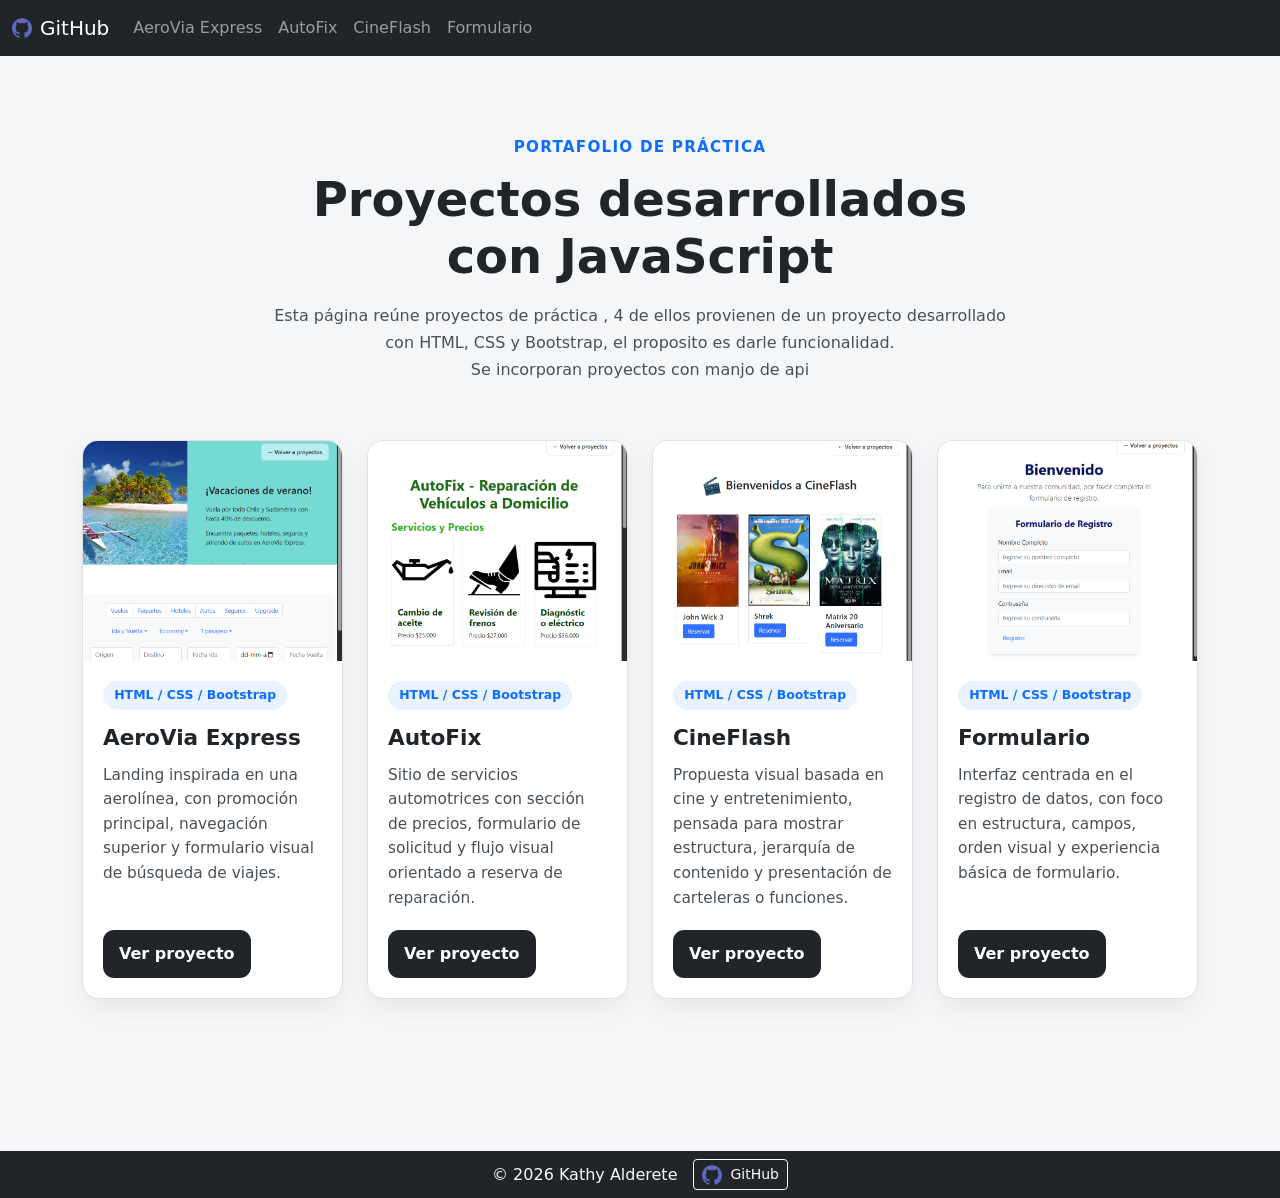
<file: index.html>
<!DOCTYPE html>
<html lang="es">

<head>
    <meta charset="UTF-8">
    <meta name="viewport" content="width=device-width, initial-scale=1.0">
    <title>Proyectos realizados con HTML y CSS</title>
    <link href="https://cdn.jsdelivr.net/npm/bootstrap@5.0.2/dist/css/bootstrap.min.css" rel="stylesheet"
        integrity="sha384-EVSTQN3/azprG1Anm3QDgpJLIm9Nao0Yz1ztcQTwFspd3yD65VohhpuuCOmLASjC" crossorigin="anonymous">
    <link rel="stylesheet" href="./assets/css/style.css">
</head>

<body>
    <nav class="navbar navbar-expand-lg navbar-dark bg-dark fixed-top">
        <div class="container-fluid">
            <a class="navbar-brand d-flex align-items-center gap-2" href="https://github.com/KathyAlde21"
                target="_blank" rel="noopener">
                <img src="./assets/img/github.png" alt="GitHub Logo" width="20" height="20" class="icon-github"
                    loading="lazy">
                <span>GitHub</span>
            </a>
            <button class="navbar-toggler" type="button" data-bs-toggle="collapse" data-bs-target="#navbarNav"
                aria-controls="navbarNav" aria-expanded="false" aria-label="Toggle navigation">
                <span class="navbar-toggler-icon"></span>
            </button>
            <div class="collapse navbar-collapse" id="navbarNav">
                <ul class="navbar-nav">
                    <li class="nav-item">
                        <a class="nav-link" href="./aerolinea/index.html">AeroVia Express</a>
                    </li>
                    <li class="nav-item">
                        <a class="nav-link" href="./autofix/index.html">AutoFix</a>
                    </li>
                    <li class="nav-item">
                        <a class="nav-link" href="./cineflash/index.html">CineFlash</a>
                    </li>
                    <li class="nav-item">
                        <a class="nav-link" href="./formulario-de-registro/index.html">Formulario</a>
                    </li>
                </ul>
            </div>
        </div>
    </nav>
    <div style="height: 56px;"></div> <!-- Espacio para navbar fija -->

    <main class="projects-home">
        <section class="hero-projects">
            <div class="container">
                <div class="hero-projects_content">
                    <p class="hero-projects_kicker">Portafolio de práctica</p>
                    <h1 class="hero-projects_title">Proyectos desarrollados con JavaScript</h1>
                    <p class="hero-projects_text">
                        <!-- agregar card con estos 4 -->
                        Esta página reúne proyectos de práctica , 4 de ellos provienen de un proyecto desarrollado
                        con HTML, CSS y Bootstrap, el proposito es darle funcionalidad.
                    </p> 

                    <p class="hero-projects_text">
                        <!-- en card diferente los nuevos proyectos -->
                        Se incorporan proyectos con manjo de api
                    </p>
                </div>
            </div>
        </section>

        <section class="projects-grid-section">
            <div class="container">
                <div class="row g-4">
                    <div class="col-12 col-md-6 col-xl-3">
                        <article class="project-card h-100">
                            <img src="./assets/img/aerolinea-portada.png" class="project-card_img"
                                alt="Vista previa del proyecto AeroVia Express">
                            <div class="project-card_body">
                                <span class="project-card_tag">HTML / CSS / Bootstrap</span>
                                <h2 class="project-card_title">AeroVia Express</h2>
                                <p class="project-card_text">
                                    Landing inspirada en una aerolínea, con promoción principal, navegación superior
                                    y formulario visual de búsqueda de viajes.
                                </p>
                                <a href="./aerolinea/index.html" class="project-card_btn">Ver proyecto</a>
                            </div>
                        </article>
                    </div>

                    <div class="col-12 col-md-6 col-xl-3">
                        <article class="project-card h-100">
                            <img src="./assets/img/autofix-portada.png" class="project-card_img"
                                alt="Vista previa del proyecto AutoFix">
                            <div class="project-card_body">
                                <span class="project-card_tag">HTML / CSS / Bootstrap</span>
                                <h2 class="project-card_title">AutoFix</h2>
                                <p class="project-card_text">
                                    Sitio de servicios automotrices con sección de precios, formulario de solicitud
                                    y flujo visual orientado a reserva de reparación.
                                </p>
                                <a href="./autofix/index.html" class="project-card_btn">Ver proyecto</a>
                            </div>
                        </article>
                    </div>

                    <div class="col-12 col-md-6 col-xl-3">
                        <article class="project-card h-100">
                            <img src="./assets/img/cineflash-portada.png" class="project-card_img"
                                alt="Vista previa del proyecto CineFlash">
                            <div class="project-card_body">
                                <span class="project-card_tag">HTML / CSS / Bootstrap</span>
                                <h2 class="project-card_title">CineFlash</h2>
                                <p class="project-card_text">
                                    Propuesta visual basada en cine y entretenimiento, pensada para mostrar estructura,
                                    jerarquía de contenido y presentación de carteleras o funciones.
                                </p>
                                <a href="./cineflash/index.html" class="project-card_btn">Ver proyecto</a>
                            </div>
                        </article>
                    </div>

                    <div class="col-12 col-md-6 col-xl-3">
                        <article class="project-card h-100">
                            <img src="./assets/img/formulario-portada.png" class="project-card_img"
                                alt="Vista previa del proyecto Formulario de Registro">
                            <div class="project-card_body">
                                <span class="project-card_tag">HTML / CSS / Bootstrap</span>
                                <h2 class="project-card_title">Formulario</h2>
                                <p class="project-card_text">
                                    Interfaz centrada en el registro de datos, con foco en estructura, campos,
                                    orden visual y experiencia básica de formulario.
                                </p>
                                <a href="./formulario-de-registro/index.html" class="project-card_btn">Ver proyecto</a>
                            </div>
                        </article>
                    </div>

                </div>
            </div>
        </section>
    </main>

    <!-- footer -->
    <div style="height: 56px;"></div> <!-- Espacio sobre el footer garantizado -->
    <footer class="bg-dark text-light">
        <div class="container py-2">
            <div class="d-flex justify-content-center align-items-center gap-3 flex-wrap">
                <p class="mb-0">&copy; 2026 Kathy Alderete</p>
                <a class="btn btn-outline-light btn-sm d-flex align-items-center gap-2"
                    href="https://github.com/KathyAlde21" target="_blank" rel="noopener">
                    <img src="./assets/img/github.png" alt="GitHub Logo" width="20" height="20" class="icon-github"
                        loading="lazy">
                    <span>GitHub</span>
                </a>
            </div>
        </div>
    </footer>
    <script src="https://cdn.jsdelivr.net/npm/@popperjs/core@2.9.2/dist/umd/popper.min.js"
        integrity="sha384-IQsoLXl5PILFhosVNubq5LC7Qb9DXgDA9i+tQ8Zj3iwWAwPtgFTxbJ8NT4GN1R8p"
        crossorigin="anonymous"></script>
    <script src="https://cdn.jsdelivr.net/npm/bootstrap@5.0.2/dist/js/bootstrap.min.js"
        integrity="sha384-cVKIPhGWiC2Al4u+LWgxfKTRIcfu0JTxR+EQDz/bgldoEyl4H0zUF0QKbrJ0EcQF"
        crossorigin="anonymous"></script>

</body>
</html>
</file>
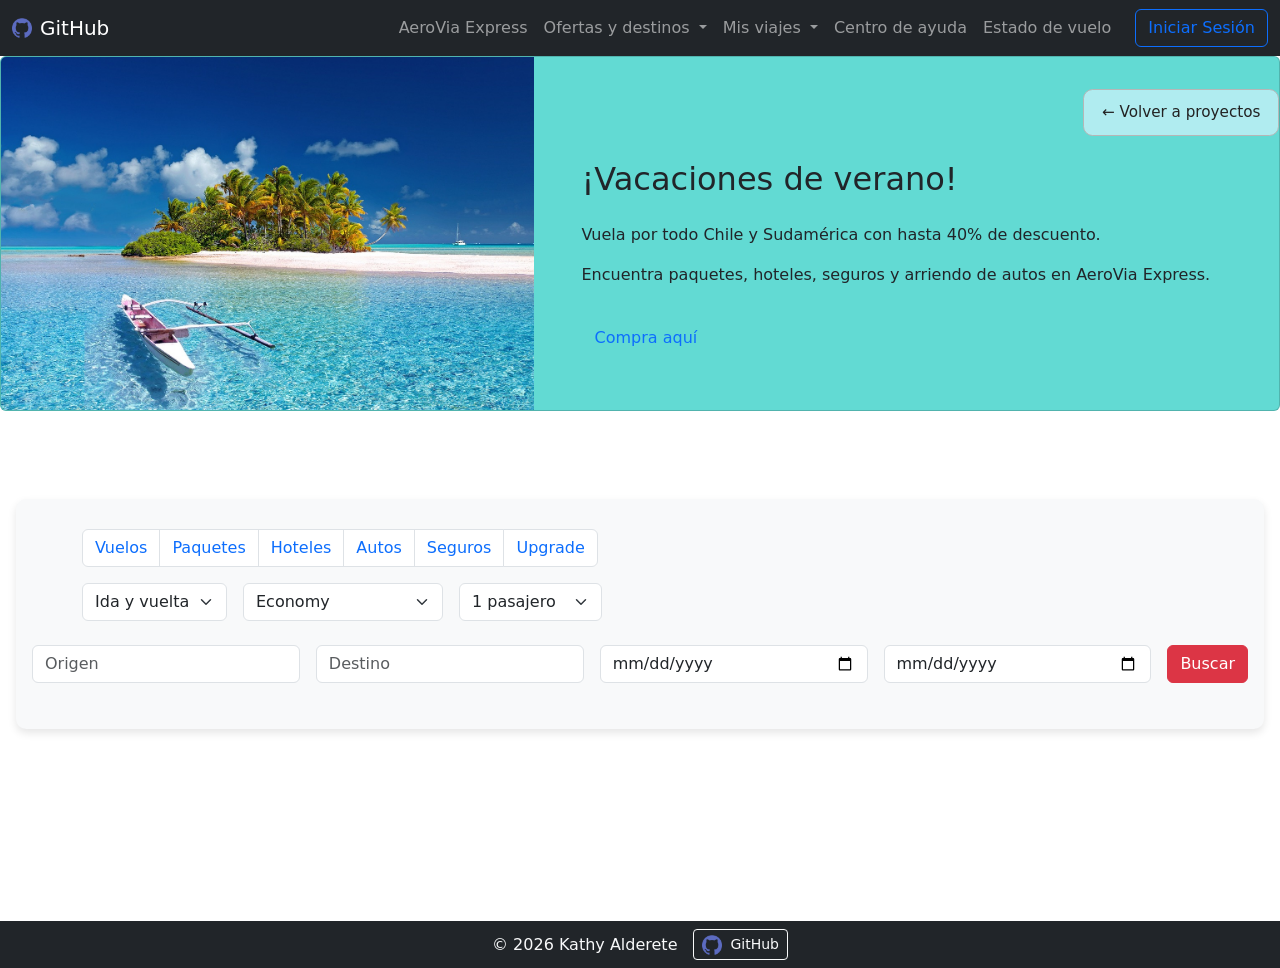
<file: aerolinea/index.html>
<!DOCTYPE html>
<html lang="en">

<head>
    <meta charset="UTF-8">
    <meta name="viewport" content="width=device-width, initial-scale=1.0">
    <title>AeroVia Express</title>
    <link href="https://cdn.jsdelivr.net/npm/bootstrap@5.0.2/dist/css/bootstrap.min.css" rel="stylesheet"
        integrity="sha384-EVSTQN3/azprG1Anm3QDgpJLIm9Nao0Yz1ztcQTwFspd3yD65VohhpuuCOmLASjC" crossorigin="anonymous">
    <link rel="stylesheet" href="./assets/css/style.css">
</head>

<body>
    <nav class="navbar navbar-expand-lg navbar-dark bg-dark fixed-top">
        <div class="container-fluid">
            <a class="navbar-brand d-flex align-items-center gap-2" href="https://github.com/KathyAlde21"
                target="_blank" rel="noopener">
                <img src="./assets/img/github.png" alt="GitHub Logo" width="20" height="20" class="icon-github"
                    loading="lazy">
                <span>GitHub</span>
            </a>
            <button class="navbar-toggler" type="button" data-bs-toggle="collapse"
                data-bs-target="#navbarSupportedContent" aria-controls="navbarSupportedContent" aria-expanded="false"
                aria-label="Toggle navigation">
                <span class="navbar-toggler-icon"></span>
            </button>
            <div class="collapse navbar-collapse" id="navbarSupportedContent">
                <ul class="navbar-nav ms-auto w-auto mb-2 mb-lg-0">
                    <li class="nav-item">
                        <a class="nav-link" href="#">AeroVia Express</a>
                    </li>
                    <!-- primer desplegable -->
                    <li class="nav-item dropdown">
                        <a class="nav-link dropdown-toggle" href="#" id="navbarDropdown" role="button"
                            data-bs-toggle="dropdown" aria-expanded="false">
                            Ofertas y destinos
                        </a>
                        <ul class="dropdown-menu" aria-labelledby="navbarDropdown">
                            <li><a class="dropdown-item" href="#">Oferta especial</a></li>
                            <li><a class="dropdown-item" href="#">Destinos populares</a></li>
                        </ul>
                    </li>
                    <!-- segundo desplegable -->
                    <li class="nav-item dropdown">
                        <a class="nav-link dropdown-toggle" href="#" id="navbarDropdown" role="button"
                            data-bs-toggle="dropdown" aria-expanded="false">
                            Mis viajes
                        </a>
                        <ul class="dropdown-menu" aria-labelledby="navbarDropdown">
                            <li><a class="dropdown-item" href="#">Historial de viajes</a></li>
                        </ul>
                    </li>
                    <!-- fin desplegables -->
                    <li class="nav-item">
                        <a class="nav-link" href="#">Centro de ayuda</a>
                    </li>
                    <li class="nav-item">
                        <a class="nav-link" href="#">Estado de vuelo</a>
                    </li>
                </ul>
                <!-- boton iniciar sesion -->
                <div class="d-flex align-items-center gap-2 ms-3">
                    <button class="btn btn-outline-primary" type="submit">Iniciar Sesión</button>
                </div>
            </div>
        </div>
    </nav>
    <div style="height: 56px;"></div> <!-- Espacio para navbar fija -->

    <main class="container-fluid px-0">
        <section class="promo-section">
            <div class="card promo-card overflow-hidden">
                <div class="row g-0">
                    <div class="col-12 col-md-5 d-flex align-items-center justify-content-center">
                        <img src="./assets/img/polynesia.jpg" class="promo-img" alt="polynesia">
                    </div>
                    <div class="col-12 col-md-7 mt-3">
                        <!-- link retorno a web principal -->
                        <div class="back-to-home d-grid gap-2 d-md-flex justify-content-md-end">
                                <!-- <button class=" btn me-md-2" type="button"> -->
                            <a href="../index.html" class="btn-back">← Volver a proyectos</a>
                            </button>
                        </div>
                        <!-- fin link -->
                        <div class="card-body d-flex flex-column justify-content-center h-125 px-4 px-md-5 py-4">
                            <h2 class="card-title">¡Vacaciones de verano!</h2>
                            <p class="card-text mt-3">Vuela por todo Chile y Sudamérica con hasta 40% de descuento.</p>
                            <p class="card-text">Encuentra paquetes, hoteles, seguros y arriendo de autos en AeroVia
                                Express.
                            </p>
                            <a 
                                href="#formViajes"
                                class="btn mt-3 align-self-start link-primary" 
                                id="btnIniciarSesion">
                                Compra aquí
                            </a>
                        </div>
                    </div>
                </div>
            </div>
        </section>

        <!-- formulario -->
        <section class="search-section">
            <div class="mb-5 mt-5" id="formViajes">
                <!-- primer y segundo segmento - imito lista navbar con ul-li -->
                <div class="container d-flex flex-column">
                    <ul class="pagination">
                        <li class="page-item">
                            <a class="page-link" href="#vuelos" id="vuelos">Vuelos</a>
                        </li>
                        <li class="page-item">
                            <a class="page-link" href="#paquetes" id="paquetes">Paquetes</a>
                        </li>
                        <li class="page-item">
                            <a class="page-link" href="#hoteles" id="hoteles">Hoteles</a>
                        </li>
                        <li class="page-item">
                            <a class="page-link" href="#autos" id="autos">Autos</a>
                        </li>
                        <li class="page-item">
                            <a class="page-link" href="#seguros" id="seguros">Seguros</a>
                        </li>
                        <li class="page-item">
                            <a class="page-link" href="#upgrade" id="upgrade">Upgrade</a>
                        </li>
                    </ul>
                    <div class="d-flex flex-wrap gap-3 mb-4" id="opcionesBusqueda">
                        <select id="tipoViaje" class="form-select w-auto">
                            <option value="ida-vuelta">Ida y vuelta</option>
                            <option value="solo-ida">Solo ida</option>
                        </select>                        
                        <select id="cabina" class="form-select w-auto">
                            <option value="economy">Economy</option>
                            <option value="premium">Premium Economy</option>
                        </select>
                        <select id="cantidadPasajeros" class="form-select w-auto">
                            <option value="1">1 pasajero</option>
                            <option value="2">2 pasajeros</option>
                            <option value="3">3 pasajeros</option>
                            <option value="4">4 pasajeros</option>
                        </select>
                    </div>
                </div>
                <!-- tercer segmento -->
                <form id="formBusquedaVuelos" class="search-bar d-flex gap-3 flex-wrap">
                    <input type="text" class="form-control custom-small-input" id="origenVuelo" placeholder="Origen" required>
                    <input type="text" class="form-control custom-small-input" id="destinoVuelo" placeholder="Destino" required>
                    <input type="date" class="form-control custom-date-input" id="fechaIda" required>
                    <input type="date" class="form-control custom-date-input" id="fechaVuelta" required>
                    <button type="submit" class="btn btn-danger">Buscar</button>
                </form>   
                <p id="mensajeBusqueda" class="mt-3 text-center"></p>
            </div>
        </section>
        <section class="container py-4">
            <div id="resumenBusqueda" class="mb-4 d-none"></div>
            <div id="resultadosVuelos" class="row g-4"></div>
        </section>
    </main>

    <!-- footer -->
    <div style="height: 56px;"></div> <!-- Espacio sobre el footer garantizado -->
    <footer class="bg-dark text-light">
        <div class="container py-2">
            <div class="d-flex justify-content-center align-items-center gap-3 flex-wrap">
                <p class="mb-0">&copy; 2026 Kathy Alderete</p>
                <a class="btn btn-outline-light btn-sm d-flex align-items-center gap-2"
                    href="https://github.com/KathyAlde21" target="_blank" rel="noopener">
                    <img src="./assets/img/github.png" alt="GitHub Logo" width="20" height="20" class="icon-github"
                        loading="lazy">
                    <span>GitHub</span>
                </a>
            </div>
        </div>
    </footer>

    <script src="https://cdn.jsdelivr.net/npm/@popperjs/core@2.9.2/dist/umd/popper.min.js"
        integrity="sha384-IQsoLXl5PILFhosVNubq5LC7Qb9DXgDA9i+tQ8Zj3iwWAwPtgFTxbJ8NT4GN1R8p"
        crossorigin="anonymous"></script>
    <script src="https://cdn.jsdelivr.net/npm/bootstrap@5.0.2/dist/js/bootstrap.min.js"
        integrity="sha384-cVKIPhGWiC2Al4u+LWgxfKTRIcfu0JTxR+EQDz/bgldoEyl4H0zUF0QKbrJ0EcQF"
        crossorigin="anonymous"></script>
    <script src="./assets/js/script.js"></script>
</body>

</html>
</file>
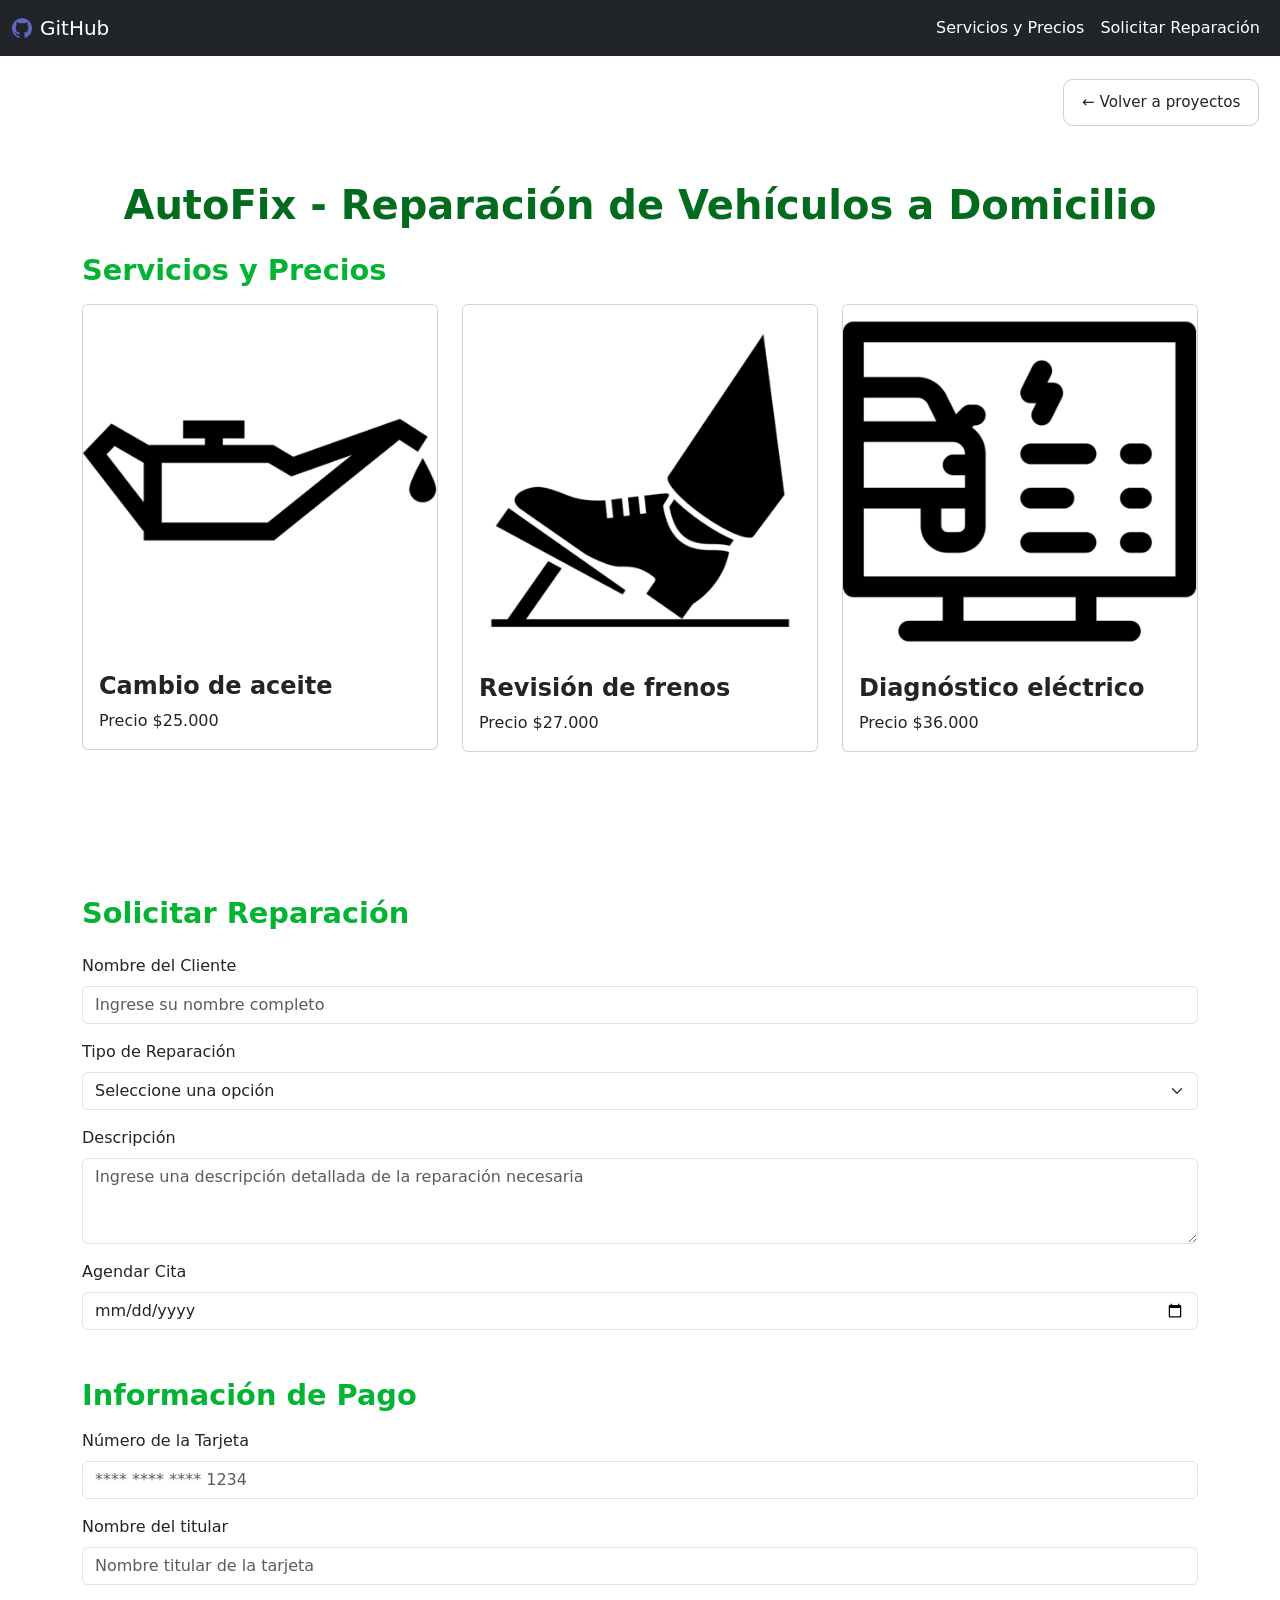
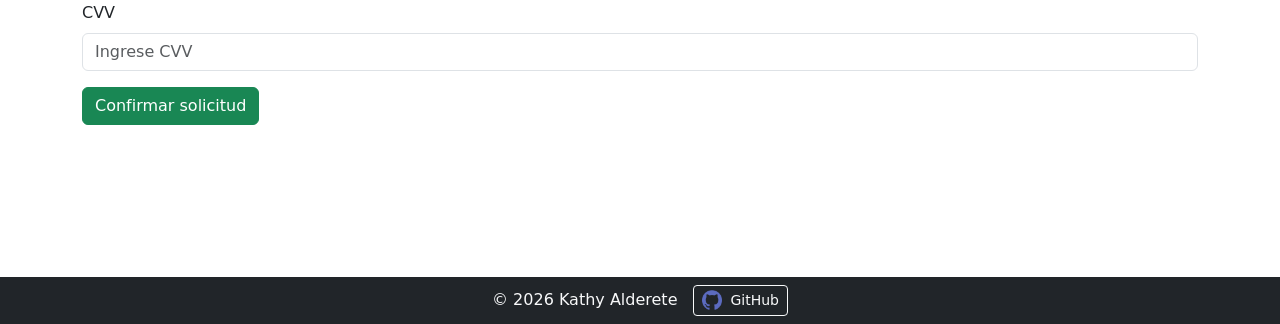
<file: autofix/index.html>
<!DOCTYPE html>
<html lang="es">
<head>
    <meta charset="UTF-8">
    <meta name="viewport" content="width=device-width, initial-scale=1.0">
    <title>AutoFix</title>
    <link href="https://cdn.jsdelivr.net/npm/bootstrap@5.0.2/dist/css/bootstrap.min.css" rel="stylesheet"
        integrity="sha384-EVSTQN3/azprG1Anm3QDgpJLIm9Nao0Yz1ztcQTwFspd3yD65VohhpuuCOmLASjC" crossorigin="anonymous">
    <link rel="stylesheet" href="./assets/css/style.css">
</head>

<body>
    <nav class="navbar navbar-expand-lg navbar-dark bg-dark fixed-top">
        <div class="container-fluid">
            <a class="navbar-brand d-flex align-items-center gap-2" href="https://github.com/KathyAlde21"
                target="_blank" rel="noopener">
                <img src="./assets/img/github.png" alt="GitHub Logo" width="20" height="20" class="icon-github"
                    loading="lazy">
                <span>GitHub</span>
            </a>
            <button class="navbar-toggler" type="button" data-bs-toggle="collapse" data-bs-target="#navbarNav"
                aria-controls="navbarNav" aria-expanded="false" aria-label="Toggle navigation">
                <span class="navbar-toggler-icon"></span>
            </button>
            <div class="collapse navbar-collapse" id="navbarNav">
                <ul class="navbar-nav ms-auto mb-2 mb-lg-0">
                    <li class="nav-item">
                        <a class="nav-link active" aria-current="page" href="#serviciosPrecios">Servicios y Precios</a>
                    </li>
                    <li class="nav-item">
                        <a class="nav-link active" aria-current="page" href="#formSolicitarReparacion">Solicitar
                            Reparación</a>
                    </li>
                </ul>
            </div>
        </div>
    </nav>
    <div style="height: 56px;"></div> <!-- Espacio para navbar fija -->

    <!-- link retorno a web principal -->
    <div class="back-to-home d-grid gap-2 d-md-flex justify-content-md-end">
        <button class=" btn me-md-2" type="button">
            <a href="../index.html" class="btn-back">← Volver a proyectos</a>
        </button>
    </div>

    <main class="container-fluid px-0">
        <section class="container py-5">
            <div class="mb-3" id="serviciosPrecios">
                <h1 class="mb-4 text-center" id="autofix">AutoFix - Reparación de Vehículos a Domicilio</h1>
                <h3>Servicios y Precios</h3>
            </div>
            <div class="row row-cols-1 row-cols-md-3 g-4">
                <div class="col">
                    <div class="card">
                        <img src="./assets/img/aceite-auto.png" class="card-img-top" alt="cambio de aceite">
                        <div class="card-body">
                            <h5 class="card-title">Cambio de aceite</h5>
                            <p class="card-text">Precio $25.000</p>
                        </div>
                    </div>
                </div>
                <div class="col">
                    <div class="card">
                        <img src="./assets/img/freno-auto.png" class="card-img-top" alt="revisión de frenos">
                        <div class="card-body">
                            <h5 class="card-title">Revisión de frenos</h5>
                            <p class="card-text">Precio $27.000</p>
                        </div>
                    </div>
                </div>
                <div class="col">
                    <div class="card">
                        <img src="./assets/img/diagnostico-electrico.png" class="card-img-top"
                            alt="diagnóstico eléctrico">
                        <div class="card-body">
                            <h5 class="card-title">Diagnóstico eléctrico</h5>
                            <p class="card-text">Precio $36.000</p>
                        </div>
                    </div>
                </div>
            </div>
        </section>
        <section class="container py-5 mt-5">
            <div class="mb-5" id="formSolicitarReparacion">
                <h3 class="mb-4">Solicitar Reparación</h3>
                <div class="container-formulario">
                    <form id="formReserva">
                        <div class="mb-3">
                            <label for="nombreCliente" class="form-label">Nombre del Cliente</label>
                            <input type="text" class="form-control" id="nombreCliente"
                                placeholder="Ingrese su nombre completo" required>
                        </div>
                        <div class="mb-3">
                            <label for="tipoReparacion" class="form-label">Tipo de Reparación</label>
                            <select class="form-select" id="tipoReparacion" required>
                                <option value="">Seleccione una opción</option>
                                <option value="aceite">Cambio de aceite</option>
                                <option value="frenos">Revisión de frenos</option>
                                <option value="electrico">Diagnóstico eléctrico</option>
                            </select>
                        </div>
                        <div class="mb-3">
                            <label for="descripcionReparacion" class="form-label">Descripción</label>
                            <textarea class="form-control" id="descripcionReparacion" rows="3"
                                placeholder="Ingrese una descripción detallada de la reparación necesaria"
                                required></textarea>
                        </div>
                        <div class="mb-3">
                            <label for="fechaCita" class="form-label">Agendar Cita</label>
                            <input type="date" class="form-control" id="fechaCita" required>
                        </div>
                        <h4 class="mb-3 mt-5">Información de Pago</h4>
                        <div class="mb-3">
                            <label for="numeroTarjeta" class="form-label">Número de la Tarjeta</label>
                            <input type="text" class="form-control" id="numeroTarjeta" placeholder="**** **** **** 1234"
                                required>
                        </div>
                        <div class="mb-3">
                            <label for="nombreTitular" class="form-label">Nombre del titular</label>
                            <input type="text" class="form-control" id="nombreTitular"
                                placeholder="Nombre titular de la tarjeta" required>
                        </div>
                        <div class="mb-3">
                            <label for="cvvTarjeta" class="form-label">CVV</label>
                            <input type="text" class="form-control" id="cvvTarjeta" placeholder="Ingrese CVV" required>
                        </div>
                        <p id="mensajeReserva" class="mt-2 mb-3 text-center"></p>
                        <button type="submit" class="btn btn-success" id="btnReserva">Confirmar solicitud</button>
                    </form>
                </div>
            </div>
        </section>
    </main>

    <div style="height: 56px;"></div> <!-- Espacio sobre el footer garantizado -->
    <footer class="bg-dark text-light">
        <div class="container py-2">
            <div class="d-flex justify-content-center align-items-center gap-3 flex-wrap">
                <p class="mb-0">&copy; 2026 Kathy Alderete</p>
                <a class="btn btn-outline-light btn-sm d-flex align-items-center gap-2"
                    href="https://github.com/KathyAlde21" target="_blank" rel="noopener">
                    <img src="./assets/img/github.png" alt="GitHub Logo" width="20" height="20" class="icon-github"
                        loading="lazy">
                    <span>GitHub</span>
                </a>
            </div>
        </div>
    </footer>

    <script src="https://cdn.jsdelivr.net/npm/@popperjs/core@2.9.2/dist/umd/popper.min.js"
        integrity="sha384-IQsoLXl5PILFhosVNubq5LC7Qb9DXgDA9i+tQ8Zj3iwWAwPtgFTxbJ8NT4GN1R8p"
        crossorigin="anonymous"></script>
    <script src="https://cdn.jsdelivr.net/npm/bootstrap@5.0.2/dist/js/bootstrap.min.js"
        integrity="sha384-cVKIPhGWiC2Al4u+LWgxfKTRIcfu0JTxR+EQDz/bgldoEyl4H0zUF0QKbrJ0EcQF"
        crossorigin="anonymous"></script>
    <script src="./assets/js/script.js"></script>
</body>

</html>
</file>
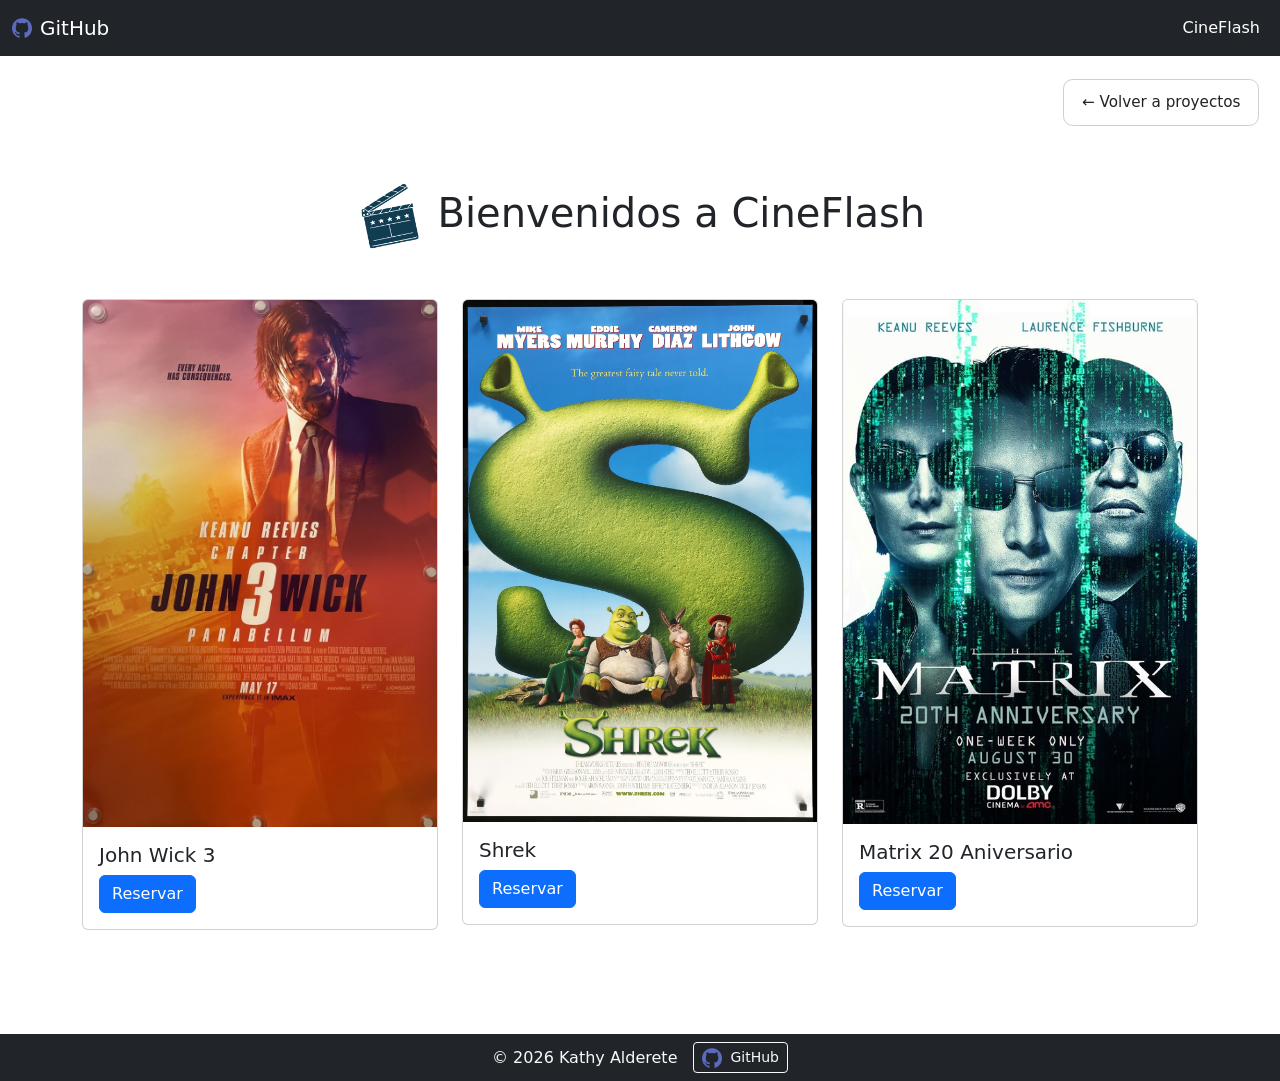
<file: cineflash/index.html>
<!DOCTYPE html>
<html lang="en">

<head>
    <meta charset="UTF-8">
    <meta name="viewport" content="width=device-width, initial-scale=1.0">
    <title>CineFlash</title>
    <link href="https://cdn.jsdelivr.net/npm/bootstrap@5.0.2/dist/css/bootstrap.min.css" rel="stylesheet"
        integrity="sha384-EVSTQN3/azprG1Anm3QDgpJLIm9Nao0Yz1ztcQTwFspd3yD65VohhpuuCOmLASjC" crossorigin="anonymous">
    <link rel="stylesheet" href="./assets/css/style.css">
</head>

<body>
    <nav class="navbar navbar-expand-lg navbar-dark bg-dark fixed-top">
        <div class="container-fluid">
            <a class="navbar-brand d-flex align-items-center gap-2" href="https://github.com/KathyAlde21"
                target="_blank" rel="noopener">
                <img src="./assets/img/github.png" alt="GitHub Logo" width="20" height="20" class="icon-github"
                    loading="lazy">
                <span>GitHub</span>
            </a>
            <button class="navbar-toggler" type="button" data-bs-toggle="collapse" data-bs-target="#navbarNav"
                aria-controls="navbarNav" aria-expanded="false" aria-label="Toggle navigation">
                <span class="navbar-toggler-icon"></span>
            </button>
            <div class="collapse navbar-collapse" id="navbarNav">
                <ul class="navbar-nav ms-auto mb-2 mb-lg-0">
                    <li class="nav-item">
                        <a class="nav-link active" aria-current="page" href="./index.html">CineFlash</a>
                    </li>
                </ul>
            </div>
        </div>
    </nav>
    <div style="height: 56px;"></div> <!-- Espacio para navbar fija -->

    <!-- link retorno a web principal -->
    <div class="back-to-home d-grid gap-2 d-md-flex justify-content-md-end">
                <button class=" btn me-md-2" type="button">
        <a href="../index.html" class="btn-back">← Volver a proyectos</a>
        </button>
    </div>

    <main class="container py-5">
        <section>
            <div class="mb-5" id="serviciosPrecios">
                <h1 class="mb-4 text-center" id="cineflash">
                    <img src="./assets/img/claqueta-de-cine.webp" alt="claqueta de cine" width="70" height="70"
                        class="icon-cineflash" loading="lazy">
                    Bienvenidos a CineFlash
                </h1>
            </div>
            <div class="row row-cols-1 row-cols-md-3 g-4">
                <div class="col">
                    <div class="card">
                        <img src="./assets/img/john-wick-3.jpg" class="card-img-top" alt="john wick">
                        <div class="card-body">
                            <h5 class="card-title">John Wick 3</h5>
                            <a 
                                class="btn btn-primary btn-reservar"
                                href="./pages/reserva.html" 
                                role="button" 
                                data-pelicula="John Wick 3"
                                data-precio="4500">
                                Reservar
                            </a>
                        </div>
                    </div>
                </div>
                <div class="col">
                    <div class="card">
                        <img src="./assets/img/shrek_2001_film.webp" class="card-img-top" alt="shrek uno">
                        <div class="card-body">
                            <h5 class="card-title">Shrek</h5>
                            <a 
                                class="btn btn-primary btn-reservar" 
                                href="./pages/reserva.html"
                                role="button" 
                                data-pelicula="Shrek"
                                data-precio="4000">
                                Reservar
                            </a>
                        </div>
                    </div>
                </div>
                <div class="col">
                    <div class="card">
                        <img src="./assets/img/matrix.jpg" class="card-img-top" alt="matrix">
                        <div class="card-body">
                            <h5 class="card-title">Matrix 20 Aniversario</h5>
                            <a 
                                class="btn btn-primary btn-reservar"
                                href="./pages/reserva.html" 
                                role="button"
                                data-pelicula="Matrix 20 Aniversario" 
                                data-precio="5000">
                                Reservar
                            </a>
                        </div>
                    </div>
                </div>
            </div>
        </section>
    </main>
    <div style="height: 56px;"></div> <!-- Espacio sobre el footer garantizado -->
    <footer class="bg-dark text-light">
        <div class="container py-2">
            <div class="d-flex justify-content-center align-items-center gap-3 flex-wrap">
                <p class="mb-0">&copy; 2026 Kathy Alderete</p>
                <a class="btn btn-outline-light btn-sm d-flex align-items-center gap-2"
                    href="https://github.com/KathyAlde21" target="_blank" rel="noopener">
                    <img src="./assets/img/github.png" alt="GitHub Logo" width="20" height="20" class="icon-github"
                        loading="lazy">
                    <span>GitHub</span>
                </a>
            </div>
        </div>
    </footer>

    <script src="https://cdn.jsdelivr.net/npm/@popperjs/core@2.9.2/dist/umd/popper.min.js"
        integrity="sha384-IQsoLXl5PILFhosVNubq5LC7Qb9DXgDA9i+tQ8Zj3iwWAwPtgFTxbJ8NT4GN1R8p"
        crossorigin="anonymous"></script>
    <script src="https://cdn.jsdelivr.net/npm/bootstrap@5.0.2/dist/js/bootstrap.min.js"
        integrity="sha384-cVKIPhGWiC2Al4u+LWgxfKTRIcfu0JTxR+EQDz/bgldoEyl4H0zUF0QKbrJ0EcQF"
        crossorigin="anonymous"></script>
    <script src="./assets/js/script.js"></script>
</body>

</html>
</file>
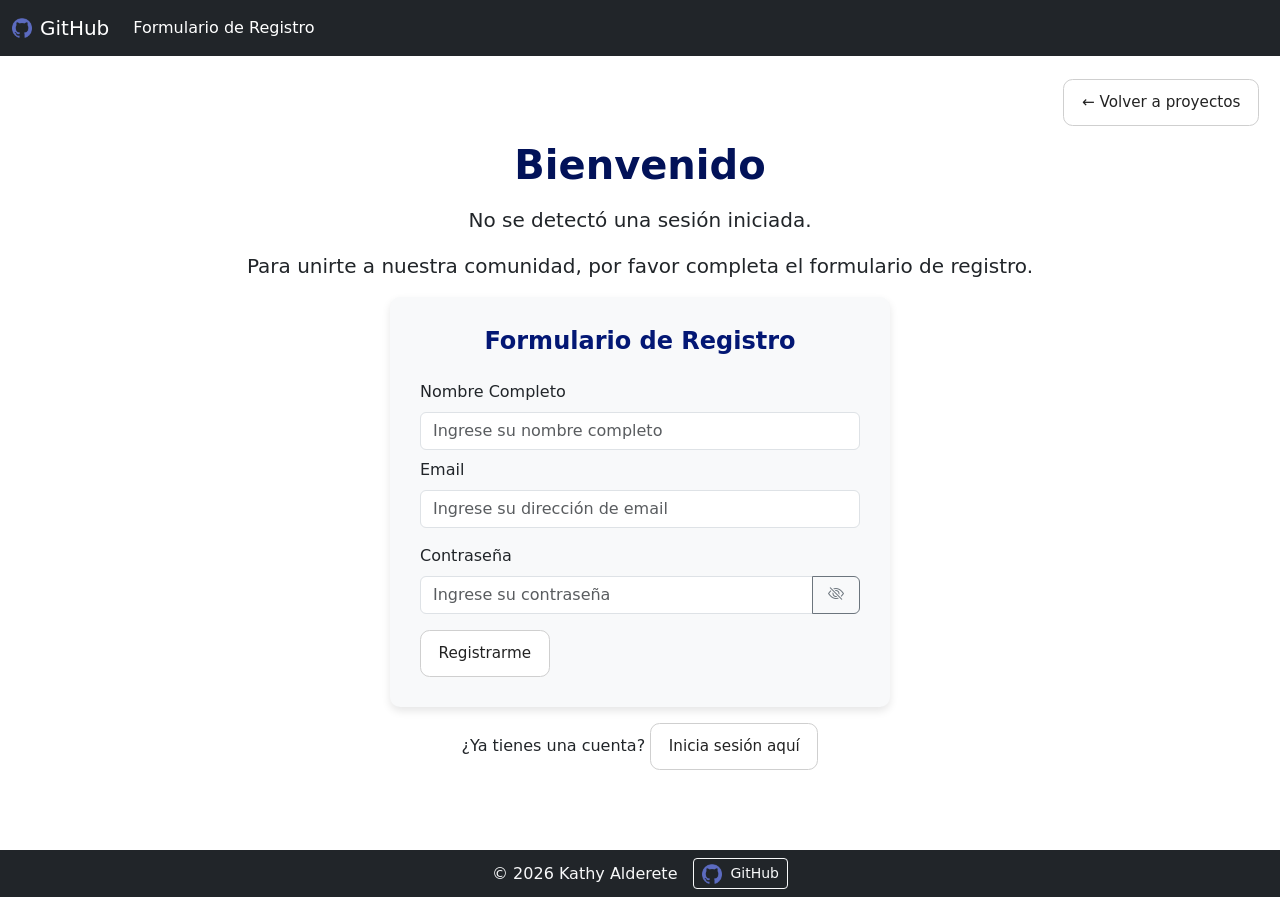
<file: formulario-de-registro/index.html>
<!DOCTYPE html>
<html lang="en">

<head>
    <meta charset="UTF-8">
    <meta name="viewport" content="width=device-width, initial-scale=1.0">
    <title>Formulario de Registro</title>
    <link href="https://cdn.jsdelivr.net/npm/bootstrap@5.0.2/dist/css/bootstrap.min.css" rel="stylesheet"
        integrity="sha384-EVSTQN3/azprG1Anm3QDgpJLIm9Nao0Yz1ztcQTwFspd3yD65VohhpuuCOmLASjC" crossorigin="anonymous">
    <link rel="stylesheet" href="https://cdn.jsdelivr.net/npm/bootstrap-icons@1.11.3/font/bootstrap-icons.min.css">
    <link rel="stylesheet" href="./assets/css/style.css">
</head>

<body>
    <nav class="navbar navbar-expand-lg navbar-dark bg-dark fixed-top">
        <div class="container-fluid">
            <a class="navbar-brand d-flex align-items-center gap-2" href="https://github.com/KathyAlde21"
                target="_blank" rel="noopener">
                <img src="./assets/img/github.png" alt="GitHub Logo" width="20" height="20" class="icon-github"
                    loading="lazy">
                <span>GitHub</span>
            </a>
            <button class="navbar-toggler" type="button" data-bs-toggle="collapse" data-bs-target="#navbarNav"
                aria-controls="navbarNav" aria-expanded="false" aria-label="Toggle navigation">
                <span class="navbar-toggler-icon"></span>
            </button>
            <div class="collapse navbar-collapse" id="navbarNav">
                <div class="navbar-nav">
                    <a class="nav-link active" aria-current="page" href="#formRegistro">Formulario de Registro</a>
                </div>
            </div>
        </div>
    </nav>
    <div style="height: 56px;"></div> <!-- Espacio para navbar fija -->

    <!-- link retorno a web principal -->
    <div class="back-to-home d-grid gap-2 d-md-flex justify-content-md-end">
        <button class=" btn me-md-2" type="button">
            <a href="../index.html" class="btn-back">← Volver a proyectos</a>
        </button>
    </div>

    <main class="container py-2">
        <section>
            <div class="text-center mb-2">
                <h1 class="mb-2">Bienvenido</h1>
                <p id="resumenIngreso" class="lead text-center mt-3"></p>
                <p class="lead">Para unirte a nuestra comunidad, por favor completa el formulario de registro.</p>
            </div>
        </section>
        <section>
            <!-- Formulario de Registro con validadores -->
            <div class="mb-2" id="formRegistro">
                <h2 class="text-center mb-4" id="registro">Formulario de Registro</h2>
                <div class="container-formulario">
                    <form id="formRegistroUsuario">
                        <div class="mb-2">
                            <label for="nombreRegistro" class="form-label">Nombre Completo</label>
                            <input type="text" class="form-control" id="nombreRegistro"
                                placeholder="Ingrese su nombre completo" required>
                        </div>
                        <div class="mb-3">
                            <label for="emailRegistro" class="form-label">Email</label>
                            <input type="email" class="form-control" id="emailRegistro"
                                placeholder="Ingrese su dirección de email" required>
                            <div id="mensajeRegistro" class="mt-2 text-center"></div>
                        </div>
                        <div class="mb-3">
                            <label for="passwordRegistro" class="form-label">Contraseña</label>
                            <div class="input-group">
                                <input type="password" class="form-control" id="passwordRegistro"
                                    placeholder="Ingrese su contraseña" required>
                                <button class="btn btn-outline-secondary toggle-password" type="button"
                                    data-target="passwordRegistro" aria-label="Mostrar u ocultar contraseña">
                                    <i class="bi bi-eye-slash"></i>
                                </button>
                            </div>
                        </div>
                        <button type="submit" class="btn" id="btnRegistro">Registrarme</button>
                    </form>
                </div>
            </div>
            <p class="text-center mt-3">
                ¿Ya tienes una cuenta?
                <a class="btn text-decoration-none" id="btnIniciarSesion" href="./pages/inicio_sesion.html">
                    Inicia sesión aquí
                </a>
            </p>
        </section>
    </main>

    <!-- footer -->
    <div style="height: 56px;"></div> <!-- Espacio sobre el footer garantizado -->
    <footer class="bg-dark text-light">
        <div class="container py-2">
            <div class="d-flex justify-content-center align-items-center gap-3 flex-wrap">
                <p class="mb-0">&copy; 2026 Kathy Alderete</p>
                <a class="btn btn-outline-light btn-sm d-flex align-items-center gap-2"
                    href="https://github.com/KathyAlde21" target="_blank" rel="noopener">
                    <img src="./assets/img/github.png" alt="GitHub Logo" width="20" height="20" class="icon-github"
                        loading="lazy">
                    <span>GitHub</span>
                </a>
            </div>
        </div>
    </footer>

    <script src="https://cdn.jsdelivr.net/npm/@popperjs/core@2.9.2/dist/umd/popper.min.js"
        integrity="sha384-IQsoLXl5PILFhosVNubq5LC7Qb9DXgDA9i+tQ8Zj3iwWAwPtgFTxbJ8NT4GN1R8p"
        crossorigin="anonymous"></script>
    <script src="https://cdn.jsdelivr.net/npm/bootstrap@5.0.2/dist/js/bootstrap.min.js"
        integrity="sha384-cVKIPhGWiC2Al4u+LWgxfKTRIcfu0JTxR+EQDz/bgldoEyl4H0zUF0QKbrJ0EcQF"
        crossorigin="anonymous"></script>
    <script src="./assets/js/script.js"></script>
</body>

</html>
</file>
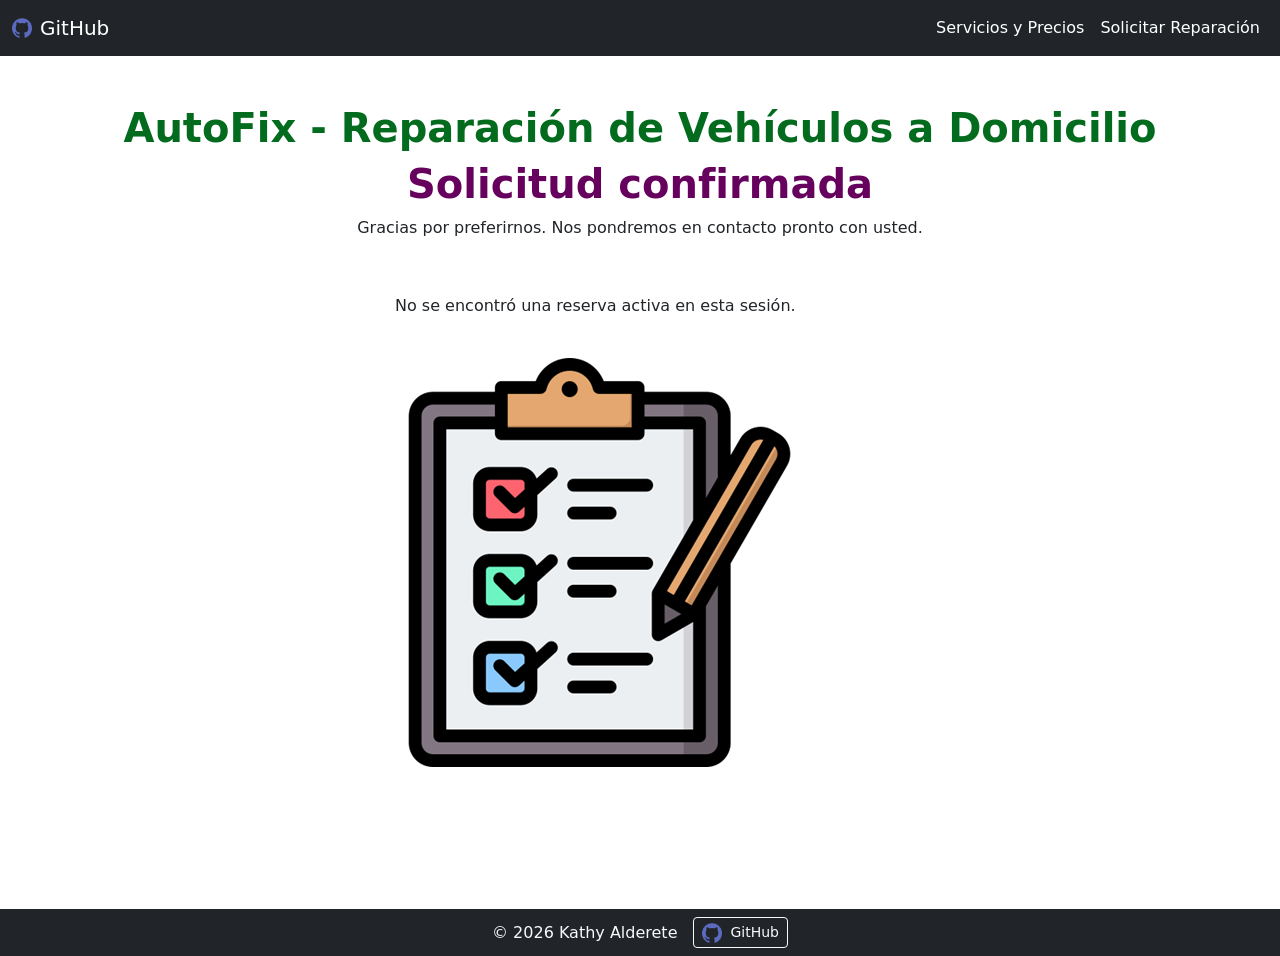
<file: autofix/pages/confirmacion.html>
<!DOCTYPE html>
<html lang="es">

<head>
    <meta charset="UTF-8">
    <meta name="viewport" content="width=device-width, initial-scale=1.0">
    <title>Confirmacion AutoFix</title>
    <link href="https://cdn.jsdelivr.net/npm/bootstrap@5.0.2/dist/css/bootstrap.min.css" rel="stylesheet"
        integrity="sha384-EVSTQN3/azprG1Anm3QDgpJLIm9Nao0Yz1ztcQTwFspd3yD65VohhpuuCOmLASjC" crossorigin="anonymous">
    <link rel="stylesheet" href="../assets/css/style.css">
</head>

<body>
    <nav class="navbar navbar-expand-lg navbar-dark bg-dark fixed-top">
        <div class="container-fluid">
            <a class="navbar-brand d-flex align-items-center gap-2" href="https://github.com/KathyAlde21"
                target="_blank" rel="noopener">
                <img src="../assets/img/github.png" alt="GitHub Logo" width="20" height="20" class="icon-github"
                    loading="lazy">
                <span>GitHub</span>
            </a>
            <button class="navbar-toggler" type="button" data-bs-toggle="collapse" data-bs-target="#navbarNav"
                aria-controls="navbarNav" aria-expanded="false" aria-label="Toggle navigation">
                <span class="navbar-toggler-icon"></span>
            </button>
            <div class="collapse navbar-collapse" id="navbarNav">
                <ul class="navbar-nav ms-auto mb-2 mb-lg-0">
                    <li class="nav-item">
                        <a class="nav-link active" aria-current="page" href="../index.html">Servicios y Precios</a>
                    </li>
                    <li class="nav-item">
                        <a class="nav-link active" aria-current="page" href="../index.html">Solicitar Reparación</a>
                    </li>
                </ul>
            </div>
        </div>
    </nav>
    <div style="height: 56px;"></div> <!-- Espacio para navbar fija -->

    <main class="container py-5">
        <section>
            <div class="container mb-2" id="serviciosPrecios">
                <div class="text-center mb-4">
                    <h1 id="autofix">AutoFix - Reparación de Vehículos a Domicilio</h1>
                    <h2 id="confirmado">Solicitud confirmada</h2>
                    <p>Gracias por preferirnos. Nos pondremos en contacto pronto con usted.</p>
                </div>
                <div id="datosReserva">
                    <p id="detalleCliente"></p>
                    <p id="detalleServicio"></p>
                    <p id="detalleFecha"></p>
                    <p id="detalleSolicitud"></p>
                    <p id="detallePago" class="fw-bold"></p>
                    <img src="../assets/img/check.png" alt="check" class="img-fluid mt-4">
                </div>
            </div>
        </section>
    </main>

    <!-- footer -->
    <div style="height: 56px;"></div> <!-- Espacio sobre el footer garantizado -->
    <footer class="bg-dark text-light">
        <div class="container py-2">
            <div class="d-flex justify-content-center align-items-center gap-3 flex-wrap">
                <p class="mb-0">&copy; 2026 Kathy Alderete</p>
                <a class="btn btn-outline-light btn-sm d-flex align-items-center gap-2"
                    href="https://github.com/KathyAlde21" target="_blank" rel="noopener">
                    <img src="../assets/img/github.png" alt="GitHub Logo" width="20" height="20" class="icon-github"
                        loading="lazy">
                    <span>GitHub</span>
                </a>
            </div>
        </div>
    </footer>

    <script src="https://cdn.jsdelivr.net/npm/@popperjs/core@2.9.2/dist/umd/popper.min.js"
        integrity="sha384-IQsoLXl5PILFhosVNubq5LC7Qb9DXgDA9i+tQ8Zj3iwWAwPtgFTxbJ8NT4GN1R8p"
        crossorigin="anonymous"></script>
    <script src="https://cdn.jsdelivr.net/npm/bootstrap@5.0.2/dist/js/bootstrap.min.js"
        integrity="sha384-cVKIPhGWiC2Al4u+LWgxfKTRIcfu0JTxR+EQDz/bgldoEyl4H0zUF0QKbrJ0EcQF"
        crossorigin="anonymous"></script>
    <script src="../assets/js/script.js"></script>
</body>

</html>
</file>
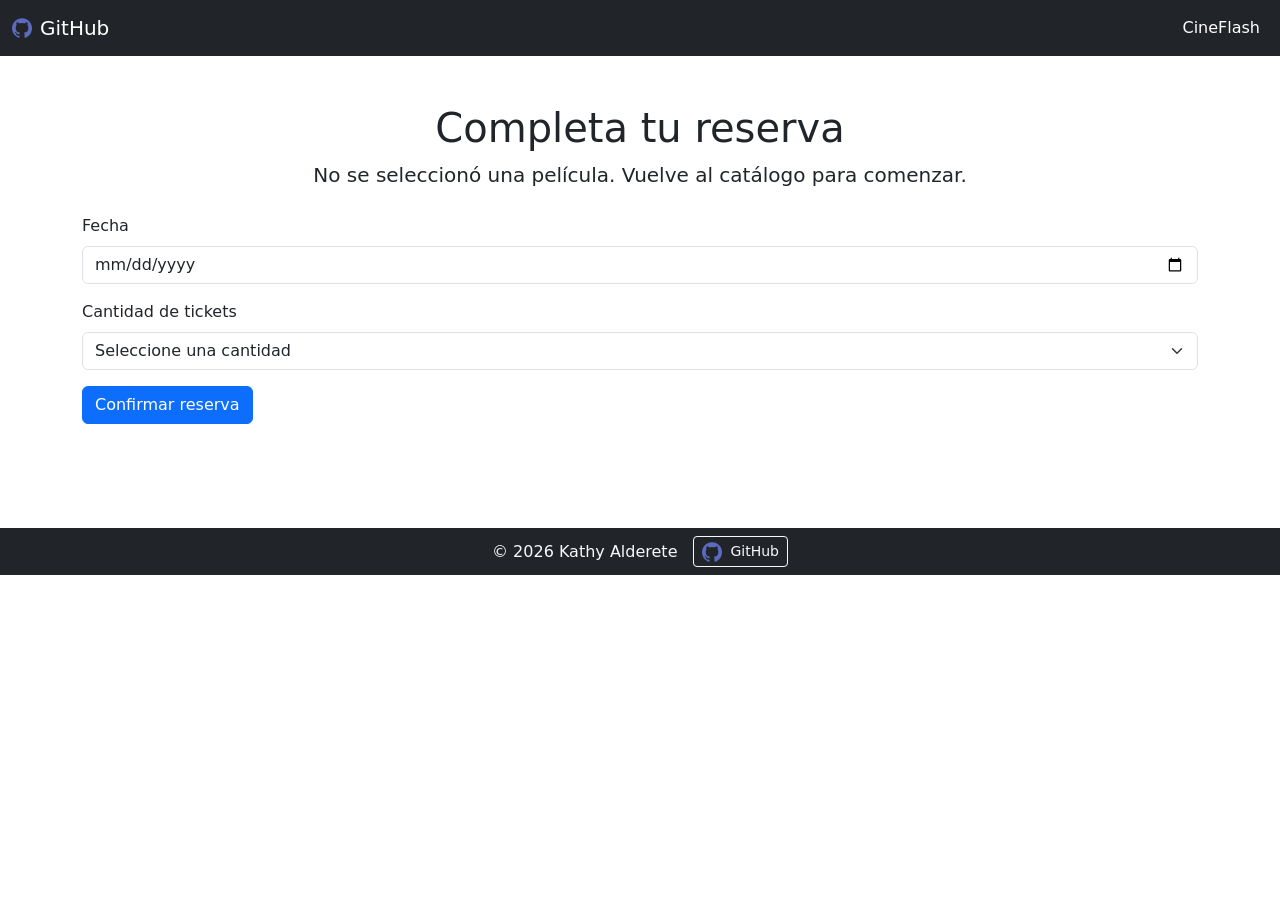
<file: cineflash/pages/reserva.html>
<!DOCTYPE html>
<html lang="en">

<head>
    <meta charset="UTF-8">
    <meta name="viewport" content="width=device-width, initial-scale=1.0">
    <title>CineFlash</title>
    <link href="https://cdn.jsdelivr.net/npm/bootstrap@5.0.2/dist/css/bootstrap.min.css" rel="stylesheet"
        integrity="sha384-EVSTQN3/azprG1Anm3QDgpJLIm9Nao0Yz1ztcQTwFspd3yD65VohhpuuCOmLASjC" crossorigin="anonymous">
    <link rel="stylesheet" href="../assets/css/style.css">
</head>

<body>
    <nav class="navbar navbar-expand-lg navbar-dark bg-dark fixed-top">
        <div class="container-fluid">
            <a class="navbar-brand d-flex align-items-center gap-2" href="https://github.com/KathyAlde21"
                target="_blank" rel="noopener">
                <img src="../assets/img/github.png" alt="GitHub Logo" width="20" height="20" class="icon-github"
                    loading="lazy">
                <span>GitHub</span>
            </a>
            <button class="navbar-toggler" type="button" data-bs-toggle="collapse" data-bs-target="#navbarNav"
                aria-controls="navbarNav" aria-expanded="false" aria-label="Toggle navigation">
                <span class="navbar-toggler-icon"></span>
            </button>
            <div class="collapse navbar-collapse" id="navbarNav">
                <ul class="navbar-nav ms-auto mb-2 mb-lg-0">
                    <li class="nav-item">
                        <a class="nav-link active" aria-current="page" href="../index.html">CineFlash</a>
                    </li>
                </ul>
            </div>
        </div>
    </nav>
    <div style="height: 56px;"></div> <!-- Espacio para navbar fija -->

    <main class="container py-5">
        <section id="formularioReserva">
            <div class="text-center mb-4">
                <h1>Completa tu reserva</h1>
                <p id="peliculaSeleccionada" class="lead"></p>
            </div>
            <div class="container-formulario" id="formRegistro">
                <form id="formReservaCine">
                    <div class="mb-3">
                        <label for="fechaFuncion" class="form-label">Fecha</label>
                        <input type="date" class="form-control" id="fechaFuncion" required>
                    </div>
                    <div class="mb-3">
                        <label for="cantidadTickets" class="form-label">Cantidad de tickets</label>
                        <select class="form-select" id="cantidadTickets" required>
                            <option value="">Seleccione una cantidad</option>
                            <option value="1">1 ticket</option>
                            <option value="2">2 tickets</option>
                            <option value="3">3 tickets</option>
                            <option value="4">4 tickets</option>
                            <option value="5">5 tickets</option>
                            <option value="6">6 tickets</option>
                        </select>
                    </div>
                    <p id="totalReserva" class="fw-bold text-center mt-3"></p>
                    <p id="mensajeReserva" class="mt-2 mb-3 text-center"></p>
                    <button type="submit" class="btn btn-primary" id="btnConfirmarReserva">
                        Confirmar reserva
                    </button>
                </form>
            </div>
        </section>
        <section id="confirmacionReserva" class="text-center d-none">
            <h1>Reserva Exitosa</h1>
            <p>¡Gracias por reservar tu película con CineFlash!</p>
            <p id="detallePelicula"></p>
            <p id="detalleFecha"></p>
            <p id="detalleCantidad"></p>
            <p id="detalleTotal" class="fw-bold"></p>
            <p id="codigoReserva"></p>
            <img src="../assets/img/tickets-pop-corn-drink-amd-glasses.png" alt="Tickets, cabritas, bebida y lentes 3d"
                width="350" class="icon-reserva" loading="lazy">
        </section>
    </main>

    <div style="height: 56px;"></div> <!-- Espacio sobre el footer garantizado -->
    <footer class="bg-dark text-light">
        <div class="container py-2">
            <div class="d-flex justify-content-center align-items-center gap-3 flex-wrap">
                <p class="mb-0">&copy; 2026 Kathy Alderete</p>
                <a class="btn btn-outline-light btn-sm d-flex align-items-center gap-2"
                    href="https://github.com/KathyAlde21" target="_blank" rel="noopener">
                    <img src="../assets/img/github.png" alt="GitHub Logo" width="20" height="20" class="icon-github"
                        loading="lazy">
                    <span>GitHub</span>
                </a>
            </div>
        </div>
    </footer>

    <script src="https://cdn.jsdelivr.net/npm/@popperjs/core@2.9.2/dist/umd/popper.min.js"
        integrity="sha384-IQsoLXl5PILFhosVNubq5LC7Qb9DXgDA9i+tQ8Zj3iwWAwPtgFTxbJ8NT4GN1R8p"
        crossorigin="anonymous"></script>
    <script src="https://cdn.jsdelivr.net/npm/bootstrap@5.0.2/dist/js/bootstrap.min.js"
        integrity="sha384-cVKIPhGWiC2Al4u+LWgxfKTRIcfu0JTxR+EQDz/bgldoEyl4H0zUF0QKbrJ0EcQF"
        crossorigin="anonymous"></script>
    <script src="../assets/js/script.js"></script>
</body>

</html>
</file>
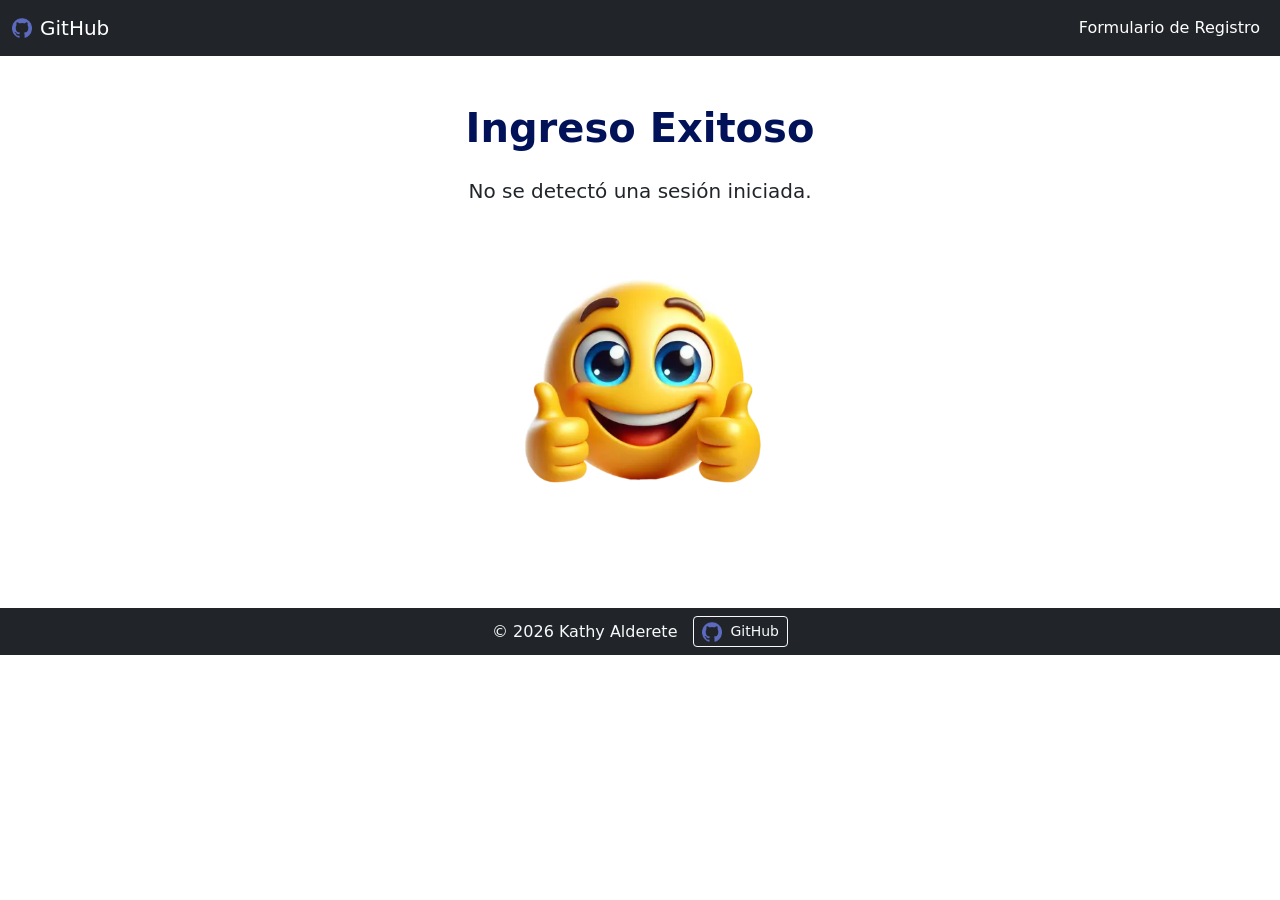
<file: formulario-de-registro/pages/ingresado.html>
<!DOCTYPE html>
<html lang="en">

<head>
    <meta charset="UTF-8">
    <meta name="viewport" content="width=device-width, initial-scale=1.0">
    <title>Registro Exitoso</title>
    <link href="https://cdn.jsdelivr.net/npm/bootstrap@5.0.2/dist/css/bootstrap.min.css" rel="stylesheet"
        integrity="sha384-EVSTQN3/azprG1Anm3QDgpJLIm9Nao0Yz1ztcQTwFspd3yD65VohhpuuCOmLASjC" crossorigin="anonymous">
    <link rel="stylesheet" href="../assets/css/style.css">
</head>

<body>
    <nav class="navbar navbar-expand-lg navbar-dark bg-dark fixed-top">
        <div class="container-fluid">
            <a class="navbar-brand d-flex align-items-center gap-2" href="https://github.com/KathyAlde21"
                target="_blank" rel="noopener">
                <img src="../assets/img/github.png" alt="GitHub Logo" width="20" height="20" class="icon-github"
                    loading="lazy">
                <span>GitHub</span>
            </a>
            <button class="navbar-toggler" type="button" data-bs-toggle="collapse" data-bs-target="#navbarNav"
                aria-controls="navbarNav" aria-expanded="false" aria-label="Toggle navigation">
                <span class="navbar-toggler-icon"></span>
            </button>
            <div class="collapse navbar-collapse" id="navbarNav">
                <ul class="navbar-nav ms-auto mb-2 mb-lg-0">
                    <li class="nav-item">
                        <a class="nav-link active" aria-current="page" href="../index.html">Formulario de Registro</a>
                    </li>
            </div>
        </div>
    </nav>
    <div style="height: 56px;"></div> <!-- Espacio para navbar fija -->

    <main class="container py-5">
        <section>
            <div class="text-center mb-5">
                <h1 class="mb-4">Ingreso Exitoso</h1>
                <p id="resumenIngreso" class="lead text-center mt-3"></p>
            </div>
            <img src="../assets/img/smiling-emoji-face.webp" alt="Emoji sonriente" class="img-fluid mx-auto d-block"
                id="emoji">
        </section>
    </main>

    <div style="height: 56px;"></div> <!-- Espacio sobre el footer garantizado -->
    <footer class="bg-dark text-light">
        <div class="container py-2">
            <div class="d-flex justify-content-center align-items-center gap-3 flex-wrap">
                <p class="mb-0">&copy; 2026 Kathy Alderete</p>
                <a class="btn btn-outline-light btn-sm d-flex align-items-center gap-2"
                    href="https://github.com/KathyAlde21" target="_blank" rel="noopener">
                    <img src="../assets/img/github.png" alt="GitHub Logo" width="20" height="20" class="icon-github"
                        loading="lazy">
                    <span>GitHub</span>
                </a>
            </div>
        </div>
    </footer>

    <script src="https://cdn.jsdelivr.net/npm/@popperjs/core@2.9.2/dist/umd/popper.min.js"
        integrity="sha384-IQsoLXl5PILFhosVNubq5LC7Qb9DXgDA9i+tQ8Zj3iwWAwPtgFTxbJ8NT4GN1R8p"
        crossorigin="anonymous"></script>
    <script src="https://cdn.jsdelivr.net/npm/bootstrap@5.0.2/dist/js/bootstrap.min.js"
        integrity="sha384-cVKIPhGWiC2Al4u+LWgxfKTRIcfu0JTxR+EQDz/bgldoEyl4H0zUF0QKbrJ0EcQF"
        crossorigin="anonymous"></script>
    <script src="../assets/js/script.js"></script>

</body>

</html>
</file>
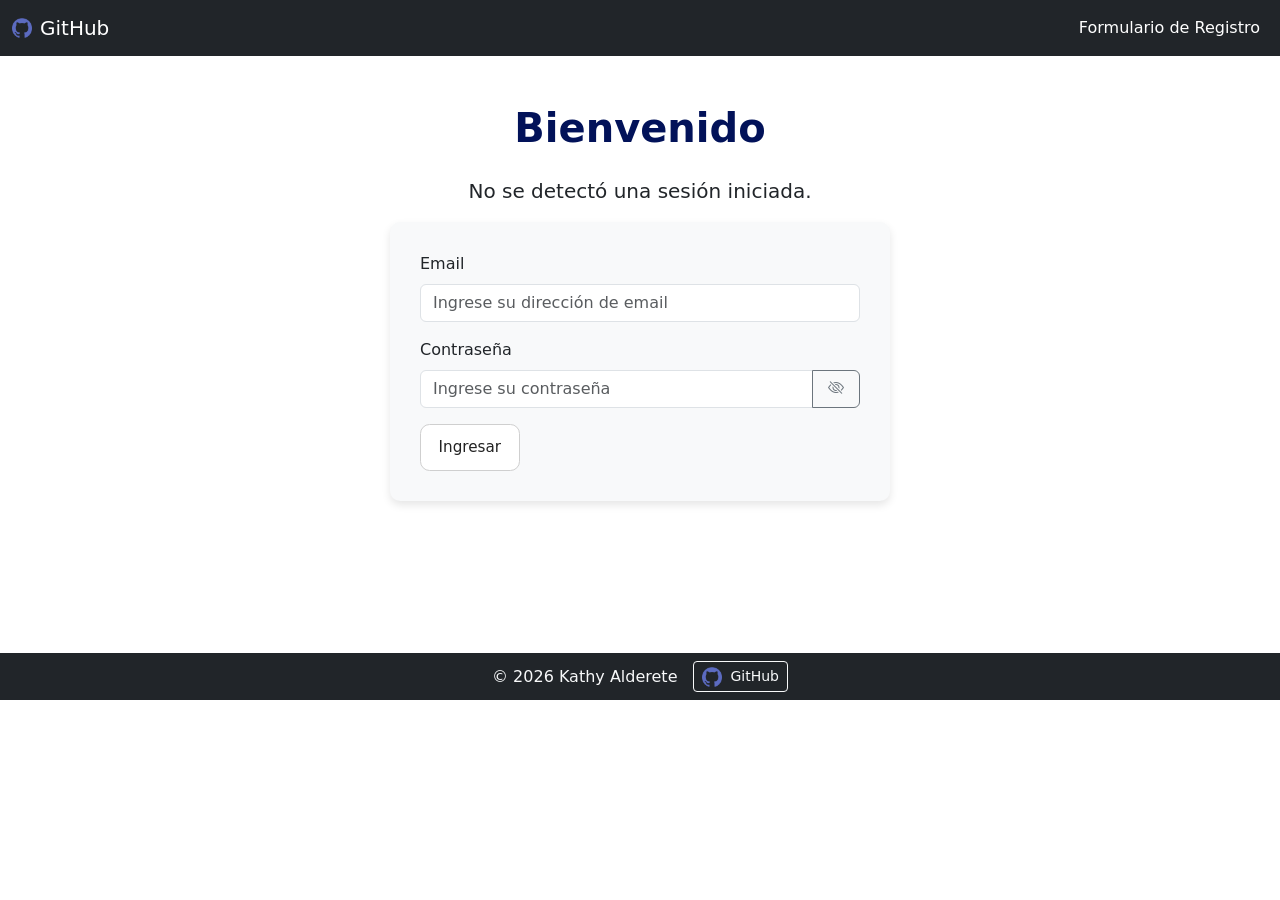
<file: formulario-de-registro/pages/inicio_sesion.html>
<!DOCTYPE html>
<html lang="en">

<head>
    <meta charset="UTF-8">
    <meta name="viewport" content="width=device-width, initial-scale=1.0">
    <title>Formulario de Registro</title>
    <link href="https://cdn.jsdelivr.net/npm/bootstrap@5.0.2/dist/css/bootstrap.min.css" rel="stylesheet"
        integrity="sha384-EVSTQN3/azprG1Anm3QDgpJLIm9Nao0Yz1ztcQTwFspd3yD65VohhpuuCOmLASjC" crossorigin="anonymous">
    <link rel="stylesheet" href="https://cdn.jsdelivr.net/npm/bootstrap-icons@1.11.3/font/bootstrap-icons.min.css">
    <link rel="stylesheet" href="../assets/css/style.css">
</head>

<body>
    <nav class="navbar navbar-expand-lg navbar-dark bg-dark fixed-top">
        <div class="container-fluid">
            <a class="navbar-brand d-flex align-items-center gap-2" href="https://github.com/KathyAlde21"
                target="_blank" rel="noopener">
                <img src="../assets/img/github.png" alt="GitHub Logo" width="20" height="20" class="icon-github"
                    loading="lazy">
                <span>GitHub</span>
            </a>
            <button class="navbar-toggler" type="button" data-bs-toggle="collapse" data-bs-target="#navbarNav"
                aria-controls="navbarNav" aria-expanded="false" aria-label="Toggle navigation">
                <span class="navbar-toggler-icon"></span>
            </button>
            <div class="collapse navbar-collapse" id="navbarNav">
                <ul class="navbar-nav ms-auto mb-2 mb-lg-0">
                    <li class="nav-item">
                        <a class="nav-link active" aria-current="page" href="../index.html">Formulario de Registro</a>
                    </li>
            </div>
        </div>
    </nav>
    <div style="height: 56px;"></div> <!-- Espacio para navbar fija -->

    <main class="container py-5">
        <section>
            <article>
                <div class="mb-5">
                    <h1 class="text-center mb-4">Bienvenido</h1>
                    <p id="resumenIngreso" class="lead text-center mt-3"></p>
                    <div class="mb-5" id="formRegistro">
                        <div class="container-formulario">
                            <!-- datos pre-ingresados -->
                            <form id="formLoginUsuario">
                                <div class="mb-3">
                                    <label for="emailLogin" class="form-label">Email</label>
                                    <input type="email" class="form-control" id="emailLogin"
                                        placeholder="Ingrese su dirección de email" required>
                                </div>
                                <div class="mb-3">
                                    <label for="passwordLogin" class="form-label">Contraseña</label>
                                    <div class="input-group">
                                        <input type="password" class="form-control" id="passwordLogin"
                                            placeholder="Ingrese su contraseña" required>
                                        <button class="btn btn-outline-secondary toggle-password" type="button"
                                            data-target="passwordLogin" aria-label="Mostrar u ocultar contraseña">
                                            <i class="bi bi-eye-slash"></i>
                                        </button>
                                    </div>
                                </div>
                                <p id="mensajeLogin" class="mt-2 mb-3 text-center"></p>
                                <button type="submit" class="btn" id="btnIniciarSesion">Ingresar</button>
                            </form>
                        </div>
                    </div>
            </article>
        </section>
    </main>
    <div style="height: 56px;"></div> <!-- Espacio sobre el footer garantizado -->
    <footer class="bg-dark text-light">
        <div class="container py-2">
            <div class="d-flex justify-content-center align-items-center gap-3 flex-wrap">
                <p class="mb-0">&copy; 2026 Kathy Alderete</p>
                <a class="btn btn-outline-light btn-sm d-flex align-items-center gap-2"
                    href="https://github.com/KathyAlde21" target="_blank" rel="noopener">
                    <img src="../assets/img/github.png" alt="GitHub Logo" width="20" height="20" class="icon-github"
                        loading="lazy">
                    <span>GitHub</span>
                </a>
            </div>
        </div>
    </footer>

    <script src="https://cdn.jsdelivr.net/npm/@popperjs/core@2.9.2/dist/umd/popper.min.js"
        integrity="sha384-IQsoLXl5PILFhosVNubq5LC7Qb9DXgDA9i+tQ8Zj3iwWAwPtgFTxbJ8NT4GN1R8p"
        crossorigin="anonymous"></script>
    <script src="https://cdn.jsdelivr.net/npm/bootstrap@5.0.2/dist/js/bootstrap.min.js"
        integrity="sha384-cVKIPhGWiC2Al4u+LWgxfKTRIcfu0JTxR+EQDz/bgldoEyl4H0zUF0QKbrJ0EcQF"
        crossorigin="anonymous"></script>
    <script src="../assets/js/script.js"></script>

</body>

</html>
</file>
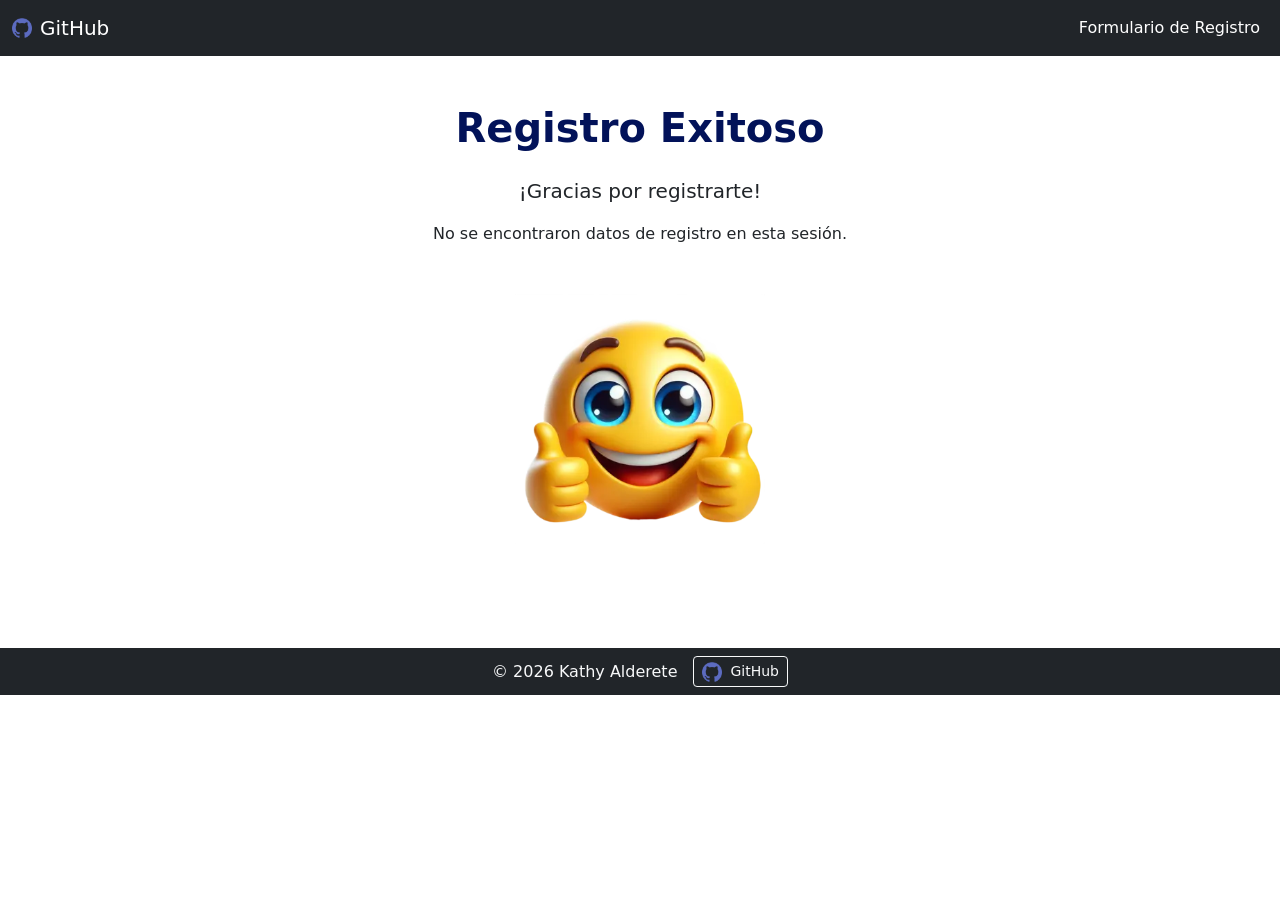
<file: formulario-de-registro/pages/registrado.html>
<!DOCTYPE html>
<html lang="en">

<head>
    <meta charset="UTF-8">
    <meta name="viewport" content="width=device-width, initial-scale=1.0">
    <title>Registro Exitoso</title>
    <link href="https://cdn.jsdelivr.net/npm/bootstrap@5.0.2/dist/css/bootstrap.min.css" rel="stylesheet"
        integrity="sha384-EVSTQN3/azprG1Anm3QDgpJLIm9Nao0Yz1ztcQTwFspd3yD65VohhpuuCOmLASjC" crossorigin="anonymous">
    <link rel="stylesheet" href="../assets/css/style.css">
</head>

<body>
    <nav class="navbar navbar-expand-lg navbar-dark bg-dark fixed-top">
        <div class="container-fluid">
            <a class="navbar-brand d-flex align-items-center gap-2" href="https://github.com/KathyAlde21"
                target="_blank" rel="noopener">
                <img src="../assets/img/github.png" alt="GitHub Logo" width="20" height="20" class="icon-github"
                    loading="lazy">
                <span>GitHub</span>
            </a>
            <button class="navbar-toggler" type="button" data-bs-toggle="collapse" data-bs-target="#navbarNav"
                aria-controls="navbarNav" aria-expanded="false" aria-label="Toggle navigation">
                <span class="navbar-toggler-icon"></span>
            </button>
            <div class="collapse navbar-collapse" id="navbarNav">
                <ul class="navbar-nav ms-auto mb-2 mb-lg-0">
                    <li class="nav-item">
                        <a class="nav-link active" aria-current="page" href="../index.html">Formulario de Registro</a>
                    </li>
            </div>
        </div>
    </nav>
    <div style="height: 56px;"></div> <!-- Espacio para navbar fija -->

    <main class="container py-5">
        <section>
            <div class="text-center mb-5">
                <h1 class="mb-4">Registro Exitoso</h1>
                <p class="lead">¡Gracias por registrarte!</p>
                <p id="resumenRegistro" class="mt-3"></p>
            </div>
            <img src="../assets/img/smiling-emoji-face.webp" alt="Emoji sonriente" class="img-fluid mx-auto d-block"
                id="emoji">
        </section>
    </main>

    <div style="height: 56px;"></div> <!-- Espacio sobre el footer garantizado -->
    <footer class="bg-dark text-light">
        <div class="container py-2">
            <div class="d-flex justify-content-center align-items-center gap-3 flex-wrap">
                <p class="mb-0">&copy; 2026 Kathy Alderete</p>
                <a class="btn btn-outline-light btn-sm d-flex align-items-center gap-2"
                    href="https://github.com/KathyAlde21" target="_blank" rel="noopener">
                    <img src="../assets/img/github.png" alt="GitHub Logo" width="20" height="20" class="icon-github"
                        loading="lazy">
                    <span>GitHub</span>
                </a>
            </div>
        </div>
    </footer>

    <script src="https://cdn.jsdelivr.net/npm/@popperjs/core@2.9.2/dist/umd/popper.min.js"
        integrity="sha384-IQsoLXl5PILFhosVNubq5LC7Qb9DXgDA9i+tQ8Zj3iwWAwPtgFTxbJ8NT4GN1R8p"
        crossorigin="anonymous"></script>
    <script src="https://cdn.jsdelivr.net/npm/bootstrap@5.0.2/dist/js/bootstrap.min.js"
        integrity="sha384-cVKIPhGWiC2Al4u+LWgxfKTRIcfu0JTxR+EQDz/bgldoEyl4H0zUF0QKbrJ0EcQF"
        crossorigin="anonymous"></script>
    <script src="../assets/js/script.js"></script>

</body>

</html>
</file>
<file: assets/css/style.css>
body {
    background-color: #f4f6f8;
}

.projects-home {
    padding-bottom: 4rem;
}

.hero-projects {
    padding: 5rem 0 2.5rem;
}

.hero-projects_content {
    max-width: 760px;
    margin: 0 auto;
    text-align: center;
}

.hero-projects_kicker {
    margin-bottom: 0.75rem;
    font-size: 0.95rem;
    font-weight: 700;
    text-transform: uppercase;
    letter-spacing: 0.08em;
    color: #0d6efd;
}

.hero-projects_title {
    margin-bottom: 1rem;
    font-size: clamp(2rem, 4vw, 3rem);
    font-weight: 700;
    color: #212529;
}

.hero-projects_text {
    margin: 0;
    font-size: 1rem;
    line-height: 1.7;
    color: #495057;
}

.projects-grid-section {
    padding: 1rem 0 2rem;
}

.project-card {
    display: flex;
    flex-direction: column;
    height: 100%;
    overflow: hidden;
    background-color: #ffffff;
    border: 1px solid #dee2e6;
    border-radius: 1rem;
    box-shadow: 0 10px 24px rgba(0, 0, 0, 0.06);
    transition: transform 0.25s ease, box-shadow 0.25s ease;
}

.project-card:hover {
    transform: translateY(-4px);
    box-shadow: 0 14px 28px rgba(0, 0, 0, 0.1);
}

.project-card_img {
    width: 100%;
    height: 220px;
    object-fit: cover;
    display: block;
}

.project-card_body {
    display: flex;
    flex-direction: column;
    flex-grow: 1;
    padding: 1.25rem;
}

.project-card_tag {
    display: inline-block;
    align-self: flex-start;
    margin-bottom: 0.9rem;
    padding: 0.35rem 0.7rem;
    border-radius: 999px;
    background-color: #e9f2ff;
    color: #0d6efd;
    font-size: 0.78rem;
    font-weight: 700;
}

.project-card_title {
    margin-bottom: 0.75rem;
    font-size: 1.35rem;
    font-weight: 700;
    color: #212529;
}

.project-card_text {
    flex-grow: 1;
    margin-bottom: 1.25rem;
    font-size: 0.96rem;
    line-height: 1.6;
    color: #495057;
}

.project-card_btn {
    display: inline-block;
    align-self: flex-start;
    padding: 0.75rem 1rem;
    border-radius: 0.7rem;
    background-color: #212529;
    color: #ffffff;
    text-decoration: none;
    font-weight: 600;
    transition: background-color 0.25s ease, transform 0.25s ease;
}

.project-card_btn:hover {
    background-color: #000000;
    color: #ffffff;
    transform: translateY(-1px);
}

@media (max-width: 767.98px) {
    .hero-projects {
        padding: 4rem 0 2rem;
    }

    .project-card_img {
        height: 200px;
    }
}
</file>
<file: aerolinea/assets/css/style.css>
.card {
    background-color: #62DAD3;
}

.promo-img {
    width: 100%;
    height: 100%;
    object-fit: cover;
    display: block;
}

#navbarCollapse {
    text-align: center;
}

.search-section {
    width: 100%;
    padding: 40px 16px;
}

#formViajes {
    width: 100%;
    background-color: #f8f9fa;
    padding: 30px 16px;
    border-radius: 10px;
    box-shadow: 0 4px 8px rgba(0, 0, 0, 0.1);
    margin: 0;
}

.custom-small-input,
.custom-date-input {
    flex: 1 1 140px;
    min-width: 120px;
}
/* Estilos para el botón de volver a proyectos */
.back-to-home {
    padding: 1rem 0 0;
}

.btn-back {
    display: inline-block;
    padding: 0.7rem 1.1rem;
    border: 1px solid #b6b6b6;
    border-radius: 0.6rem;
    background-color: #c4f2f8cb;
    color: #222222;
    text-decoration: none;
    font-size: 0.95rem;
    font-weight: 500;
    transition: all 0.25s ease;
}

.btn-back:hover {
    background-color: #ffffff;
    border-color: #999999;
}
</file>
<file: autofix/assets/css/style.css>
h3, h4 {
    color: #03b332;
    font-size: 1.8rem;
    font-weight: bold;
}

h5 {
    color: #013c10;
    font-size: 1.5rem;
    font-weight: bold;
}

#autofix {
    color: #036b1e;
    font-size: 2.5rem;
    font-weight: bold;
}

#confirmado {
    color: #66025e;
    font-size: 2.5rem;
    font-weight: bold;
}

#datosReserva {
    padding: 30px;
    max-width: 550px;
    margin: 0 auto;
}
/* Estilos para el botón de volver a proyectos */
.back-to-home {
    padding: 1rem 0 0;
}

.btn-back {
    display: inline-block;
    padding: 0.7rem 1.1rem;
    border: 1px solid #cfcfcf;
    border-radius: 0.6rem;
    background-color: #ffffff;
    color: #222222;
    text-decoration: none;
    font-size: 0.95rem;
    font-weight: 500;
    transition: all 0.25s ease;
}

.btn-back:hover {
    background-color: #f5f5f5;
    border-color: #999999;
}
</file>
<file: cineflash/assets/css/style.css>
/* Estilos para el botón de volver a proyectos */
.back-to-home {
    padding: 1rem 0 0;
}

.btn-back {
    display: inline-block;
    padding: 0.7rem 1.1rem;
    border: 1px solid #cfcfcf;
    border-radius: 0.6rem;
    background-color: #ffffff;
    color: #222222;
    text-decoration: none;
    font-size: 0.95rem;
    font-weight: 500;
    transition: all 0.25s ease;
}

.btn-back:hover {
    background-color: #f5f5f5;
    border-color: #999999;
}
</file>
<file: formulario-de-registro/assets/css/style.css>
h1 {
    font-size: 2.5rem;
    color: #021259;
    margin-bottom: 20px;
    font-weight: 700;
}

h2 {
    font-size: 1.5rem;
    color: #031774;
    margin-bottom: 20px;
    font-weight: 700;
}

#formRegistro {
    background-color: #f8f9fa;
    padding: 30px;
    border-radius: 10px;
    box-shadow: 0 4px 8px rgba(0, 0, 0, 0.1);
    max-width: 500px;
    margin: 0 auto;
}

#btnRegistro:hover,
#btnIniciarSesion:hover {
    background-color: #a0ec7f;
    color: #fafafa;
    border: 2px solid #3fc705;
    padding: 10px 20px;
    font-size: 1.2rem;
    border-radius: 5px;
    cursor: pointer;
    transition: background-color 0.3s ease;
}

#emoji {
    max-width: 250px;
}

/* Estilos para el botón de volver a proyectos */
.back-to-home {
    padding: 1rem 0 0;
}

.btn-back {
    display: inline-block;
    padding: 0.7rem 1.1rem;
    border: 1px solid #cfcfcf;
    border-radius: 0.6rem;
    background-color: #ffffff;
    color: #222222;
    text-decoration: none;
    font-size: 0.95rem;
    font-weight: 500;
    transition: all 0.25s ease;
}

.btn-back:hover {
    background-color: #f5f5f5;
    border-color: #999999;
}

/* formulario */
#btnRegistro,
#btnIniciarSesion {
    display: inline-block;
    background-color: #ffffff;
    color: #222222;
    border: 1px solid #cfcfcf;
    padding: 0.7rem 1.1rem;
    font-size: 0.95rem;
    font-weight: 500;
    border-radius: 0.6rem;
    transition: all 0.25s ease;
}

#btnRegistro:hover,
#btnIniciarSesion:hover {
    background-color: #a0ec7f;
    color: #fafafa;
    border: 2px solid #3fc705;
    cursor: pointer;
}

.toggle-password {
    min-width: 48px;
}
</file>
